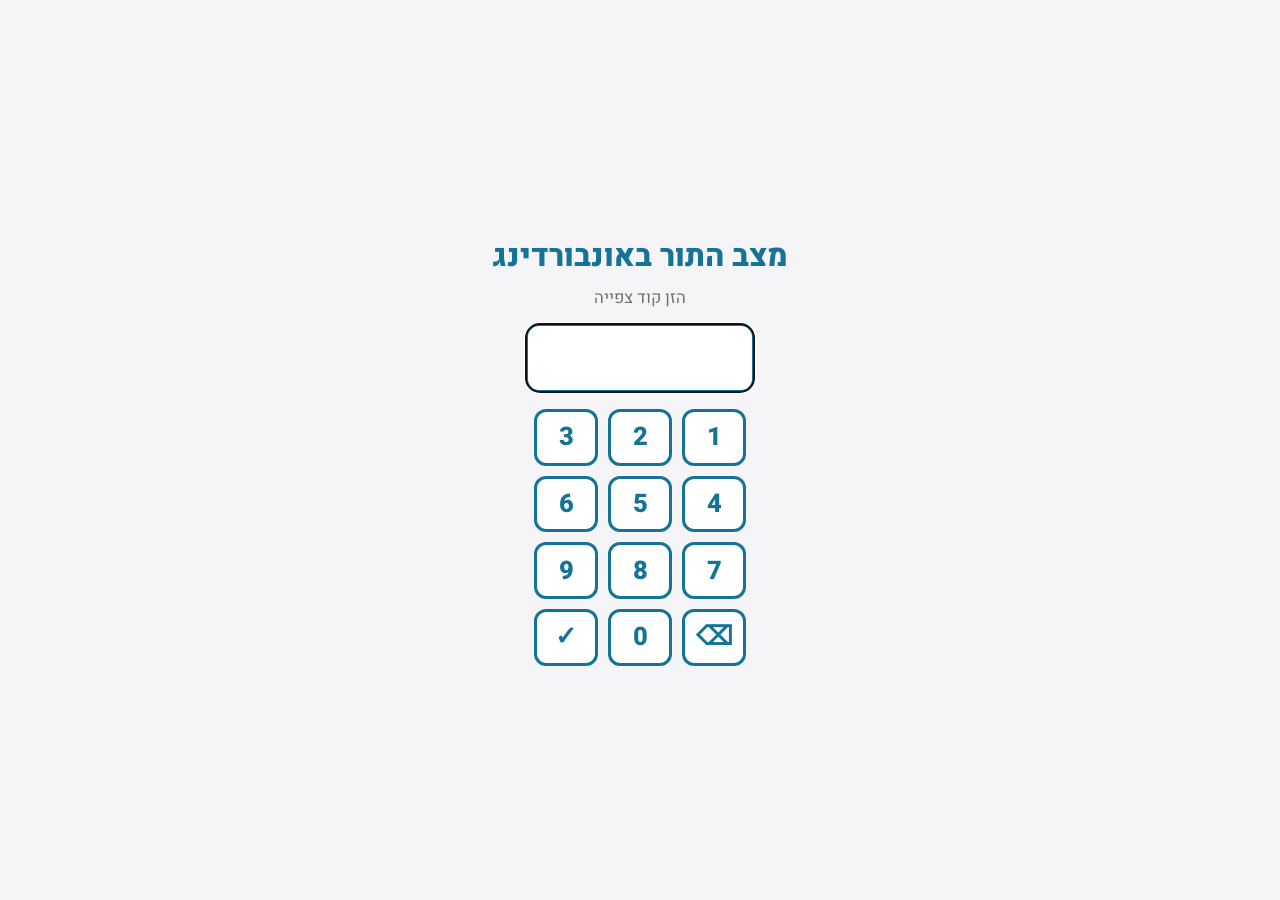
<file: index.html>
<!doctype html>
<html lang="he" dir="rtl">
<head>
<meta charset="utf-8">
<meta name="viewport" content="width=device-width,initial-scale=1">
<meta name="robots" content="noindex,nofollow">
<meta name="referrer" content="no-referrer">
<title>מצב התור באונבורדינג</title>
<link rel="stylesheet" href="style.css?v=8">
</head>
<body data-mode="view">
<div class="page">
  <div class="top"><div><h1>מצב התור באונבורדינג</h1><div class="date" id="date"></div></div><span class="goal" id="goal"></span><img class="logo" src="logo.png" alt="Clearshift"></div>
  <div id="grid"></div>
</div>
<div id="st"></div><div id="save"></div><div id="msg"></div>
<script src="app.js?v=8"></script>
</body>
</html>
</file>
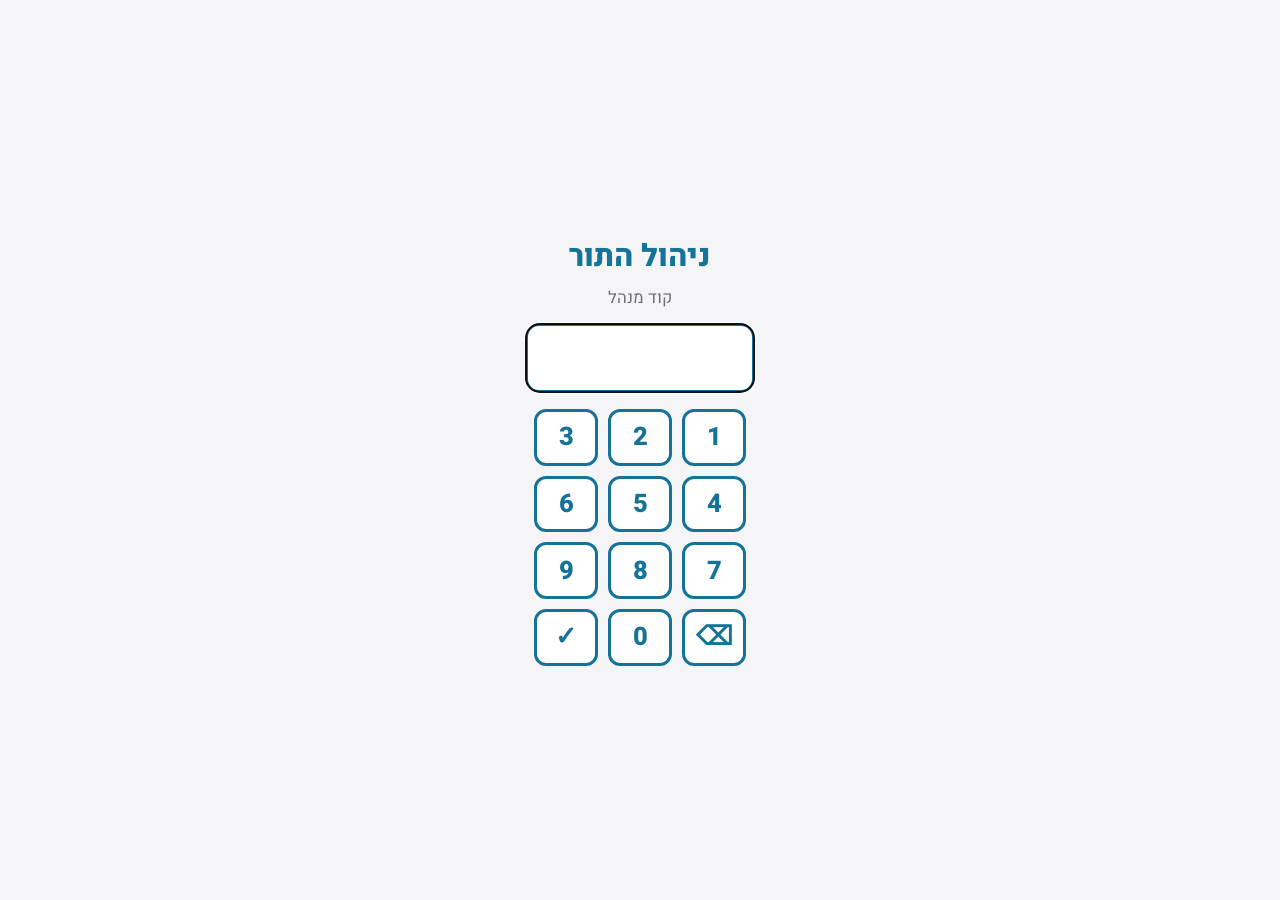
<file: admin.html>
<!doctype html>
<html lang="he" dir="rtl">
<head>
<meta charset="utf-8">
<meta name="viewport" content="width=device-width,initial-scale=1">
<meta name="robots" content="noindex,nofollow">
<meta name="referrer" content="no-referrer">
<title>ניהול התור</title>
<link rel="stylesheet" href="style.css?v=8">
</head>
<body data-mode="admin">
<div class="page">
  <div class="top"><div><h1>ניהול התור</h1><div class="date" id="date"></div></div><span class="goal" id="goal"></span><img class="logo" src="logo.png" alt="Clearshift"></div>
  <div id="grid"></div>
</div>
<div id="admin"></div>
<div id="st"></div><div id="save"></div><div id="msg"></div>
<script src="app.js?v=8"></script>
</body>
</html>
</file>
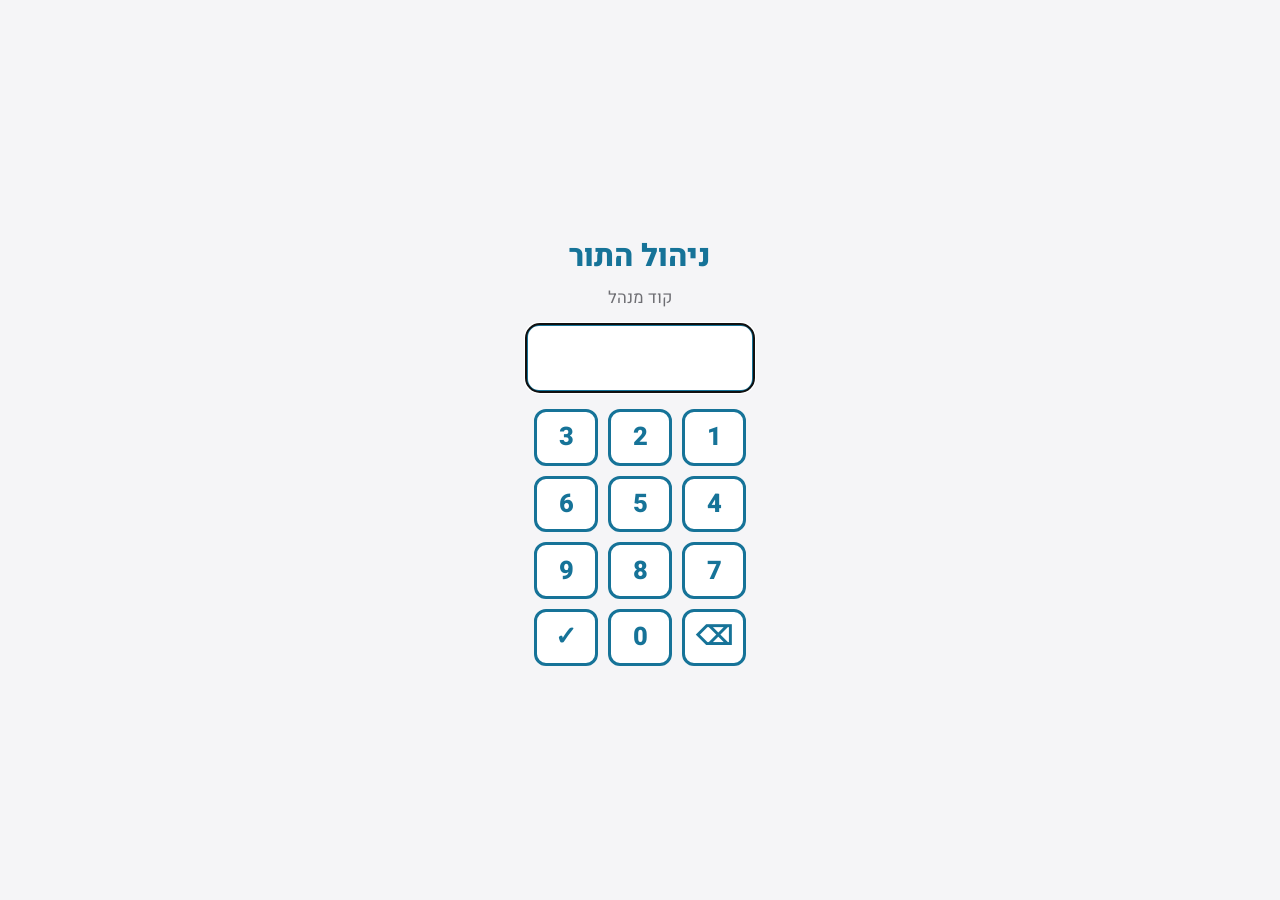
<file: admin_1.html>
<!doctype html>
<html lang="he" dir="rtl">
<head>
<meta charset="utf-8">
<meta name="viewport" content="width=device-width,initial-scale=1">
<meta name="robots" content="noindex,nofollow">
<meta name="referrer" content="no-referrer">
<title>ניהול התור</title>
<link rel="stylesheet" href="style.css?v=3">
</head>
<body data-mode="admin">
<div class="page">
  <div class="top"><div><h1>ניהול התור</h1><div class="date" id="date"></div></div><span class="goal" id="goal"></span><img class="logo" src="logo.png" alt="Clearshift"></div>
  <div id="grid"></div>
</div>
<div id="admin"></div>
<div id="st"></div><div id="save"></div><div id="msg"></div>
<script src="app.js?v=3"></script>
</body>
</html>
</file>
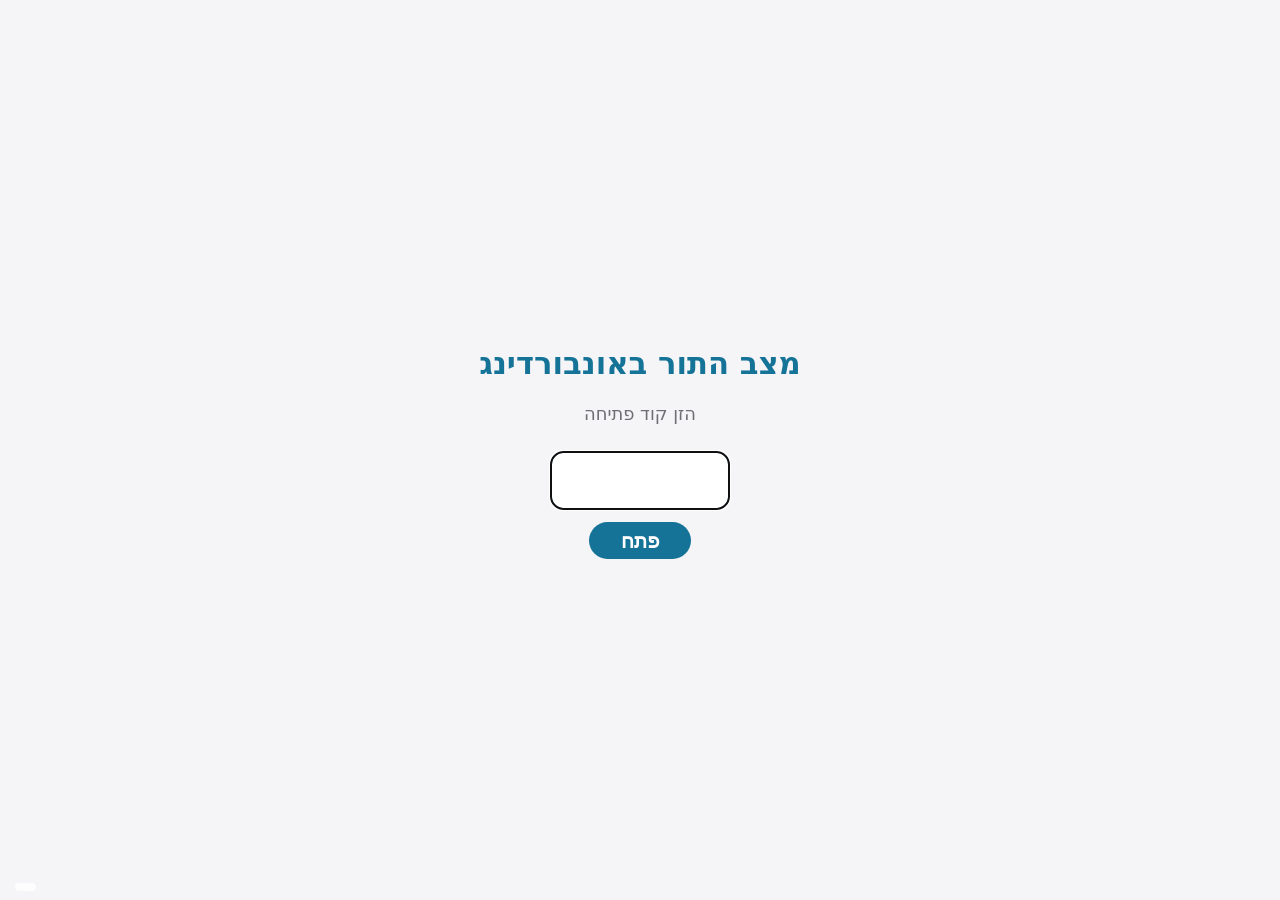
<file: index_1.html>
<!doctype html>
<html lang="he" dir="rtl">
<head>
<meta charset="utf-8">
<meta name="viewport" content="width=device-width,initial-scale=1">
<meta name="robots" content="noindex,nofollow">
<meta name="referrer" content="no-referrer">
<title>מצב התור באונבורדינג</title>
<style>
*{margin:0;box-sizing:border-box}
html,body{height:100%;background:#f5f5f7;overflow:hidden;cursor:none;font-family:Heebo,system-ui,sans-serif}
#img{position:fixed;inset:0;width:100vw;height:100vh;object-fit:contain;opacity:0;transition:opacity .6s}
#img.on{opacity:1}
#st{position:fixed;left:1.2vw;bottom:1vh;font-size:1.1vw;color:#6e6e73;background:rgba(255,255,255,.75);padding:.3vw .8vw;border-radius:99px}
#st.old{color:#b00012;font-weight:700}
#msg{position:fixed;inset:0;display:flex;align-items:center;justify-content:center;text-align:center;font-size:2.4vw;color:#167398;font-weight:800;line-height:1.5}
</style>
</head>
<body>
<img id="img" alt="">
<div id="msg">מצב התור באונבורדינג<br><span style="font-size:1.4vw;color:#6e6e73;font-weight:400">טוען…</span></div>
<div id="st"></div>
<script>
const SALT='d65bd9e778a8bb45',IT=600000;
const b64=s=>Uint8Array.from(atob(s.replace(/-/g,'+').replace(/_/g,'/')),c=>c.charCodeAt(0));
const $=id=>document.getElementById(id);
let key,last='',upd=null;
const msg=t=>{$('msg').innerHTML=t;$('msg').style.display='flex'};
const get=()=>{try{return localStorage.getItem('oq_code')}catch(e){return null}};
const put=v=>{try{localStorage.setItem('oq_code',v)}catch(e){}};
async function derive(code){
  const base=await crypto.subtle.importKey('raw',new TextEncoder().encode(code),'PBKDF2',false,['deriveKey']);
  return crypto.subtle.deriveKey({name:'PBKDF2',salt:new TextEncoder().encode(SALT),iterations:IT,hash:'SHA-256'},base,{name:'AES-GCM',length:256},false,['decrypt']);
}
function ask(err){
  document.body.style.cursor='auto';
  msg('<div>מצב התור באונבורדינג<br><span style="font-size:1.4vw;color:#6e6e73;font-weight:400">'+(err||'הזן קוד פתיחה')+'</span><br>'+
  '<input id="c" inputmode="numeric" autocomplete="off" style="font:800 3vw Heebo,sans-serif;width:14vw;text-align:center;margin-top:1.5vw;border:.2vw solid #167398;border-radius:1vw;padding:.4vw">'+
  '<br><button id="b" style="font:700 1.6vw Heebo,sans-serif;margin-top:1vw;padding:.5vw 2.5vw;border:0;border-radius:99px;background:#167398;color:#fff">פתח</button></div>');
  const go=()=>{put($('c').value.trim());key=null;last='';tick()};
  $('b').onclick=go;$('c').onkeydown=e=>e.key==='Enter'&&go();$('c').focus();
}
async function tick(){
  const code=get(); if(!code)return ask();
  try{
    key=key||await derive(code);
    const r=await fetch('d.json?t='+Date.now(),{cache:'no-store'});
    if(!r.ok){if(!last)msg('מחכה לעדכון הראשון של התור…');return}
    const j=await r.json();
    if(j.iv!==last){
      let pt;try{pt=await crypto.subtle.decrypt({name:'AES-GCM',iv:b64(j.iv)},key,b64(j.ct))}catch(e){put('');key=null;return ask('הקוד לא נכון — נסה שוב')}
      const url=URL.createObjectURL(new Blob([pt],{type:'image/png'}));
      const im=new Image();im.onload=()=>{const o=$('img').src;$('img').src=url;$('img').classList.add('on');$('msg').style.display='none';document.body.style.cursor='none';if(o.startsWith('blob:'))URL.revokeObjectURL(o)};im.src=url;
      last=j.iv;upd=j.updated_at?new Date(j.updated_at):null;
    }
  }catch(e){}
  if(upd){const m=Math.round((Date.now()-upd)/60000);
    $('st').textContent='עודכן '+upd.toLocaleTimeString('he-IL',{hour:'2-digit',minute:'2-digit'})+' · '+upd.toLocaleDateString('he-IL',{weekday:'long',day:'2-digit',month:'2-digit'});
    $('st').className=m>180?'old':''}
}
tick();setInterval(()=>{if(get())tick()},30000);
setTimeout(()=>location.reload(),6*3600*1000);
if('wakeLock'in navigator){const w=()=>navigator.wakeLock.request('screen').catch(()=>{});w();document.addEventListener('visibilitychange',()=>document.visibilityState==='visible'&&w())}
</script>
</body>
</html>
</file>
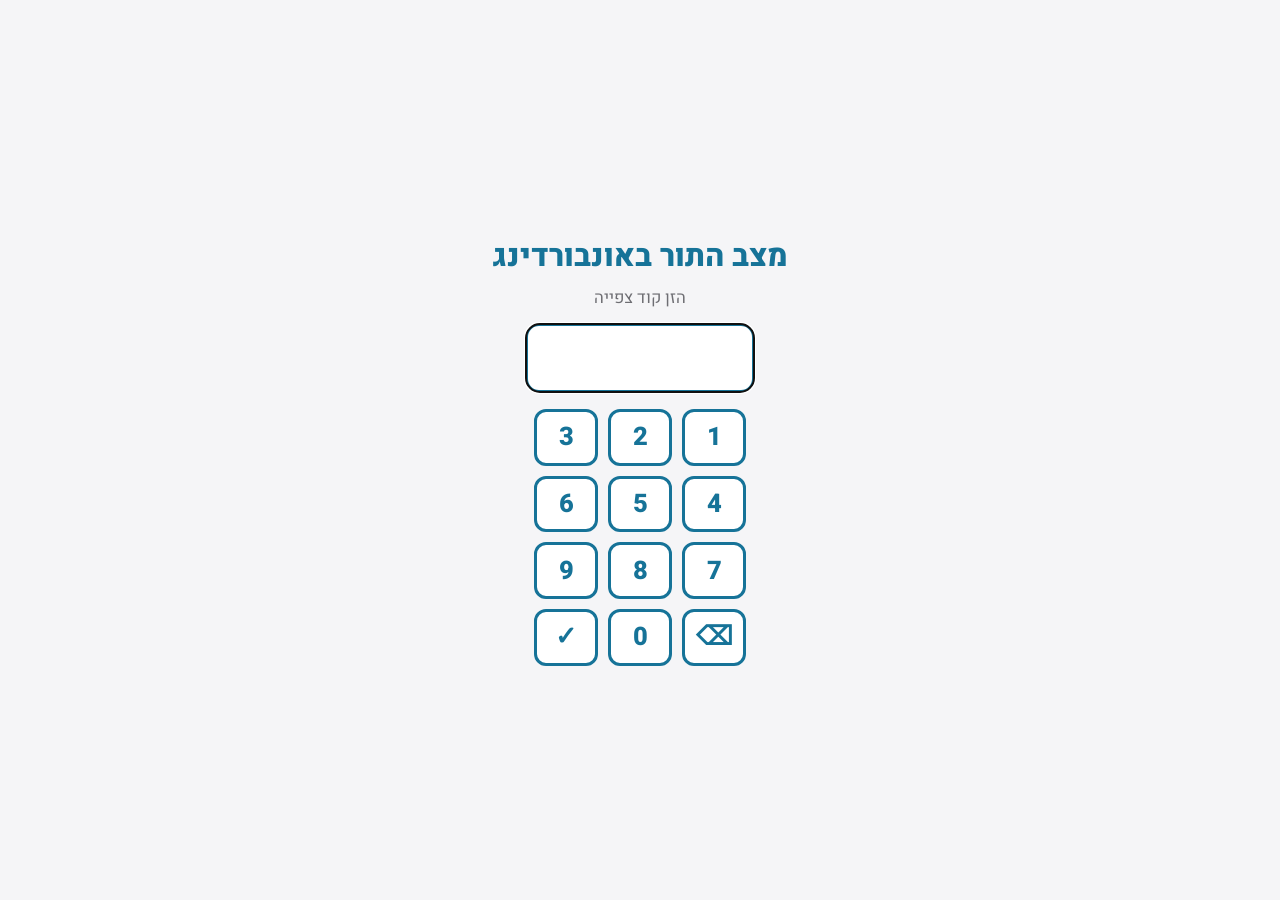
<file: index_3.html>
<!doctype html>
<html lang="he" dir="rtl">
<head>
<meta charset="utf-8">
<meta name="viewport" content="width=device-width,initial-scale=1">
<meta name="robots" content="noindex,nofollow">
<meta name="referrer" content="no-referrer">
<title>מצב התור באונבורדינג</title>
<link rel="stylesheet" href="style.css?v=3">
</head>
<body data-mode="view">
<div class="page">
  <div class="top"><div><h1>מצב התור באונבורדינג</h1><div class="date" id="date"></div></div><span class="goal" id="goal"></span><img class="logo" src="logo.png" alt="Clearshift"></div>
  <div id="grid"></div>
</div>
<div id="st"></div><div id="save"></div><div id="msg"></div>
<script src="app.js?v=3"></script>
</body>
</html>
</file>
<file: style.css>
@import url('https://fonts.googleapis.com/css2?family=Heebo:wght@400;600;800&display=swap');
:root{--k:1;--acc:#167398}
*{box-sizing:border-box;margin:0;padding:0}
html,body{background:#f5f5f7;font-family:Heebo,system-ui,sans-serif;color:#1d1d1f;-webkit-font-smoothing:antialiased}
body{overflow:hidden}
body[data-mode=admin]{overflow:auto}
.page{padding:calc(1.6vw*var(--k)) calc(1.8vw*var(--k)) calc(1.2vw*var(--k))}
.top{display:flex;justify-content:space-between;align-items:center;margin-bottom:calc(1.2vw*var(--k))}
h1{font-size:calc(2.4vw*var(--k));font-weight:800}
.date{font-size:calc(1vw*var(--k));color:#6e6e73;margin-top:.2vw}
.goal{font-size:calc(1.2vw*var(--k));font-weight:800;color:var(--acc);background:rgba(22,115,152,.1);padding:calc(.6vw*var(--k)) calc(1.2vw*var(--k));border-radius:999px}
.logo{height:calc(1.7vw*var(--k))}
#grid{display:grid;gap:calc(1.1vw*var(--k));align-items:start}
.head{display:flex;align-items:center;justify-content:space-between;border-bottom:calc(.2vw*var(--k)) solid var(--c);padding-bottom:calc(.5vw*var(--k))}
h2{font-size:calc(1.4vw*var(--k));font-weight:800;color:var(--c)}
.cnt{font-size:calc(1vw*var(--k));font-weight:800;color:#fff;background:var(--c);border-radius:999px;min-width:calc(2vw*var(--k));text-align:center;padding:0 calc(.6vw*var(--k))}
.sub{font-size:calc(.75vw*var(--k));color:#6e6e73;margin:calc(.4vw*var(--k)) 0 calc(.7vw*var(--k))}
.cards{display:grid;grid-auto-flow:column;column-gap:calc(.6vw*var(--k))}
.card{position:relative;background:#fff;border-radius:calc(.9vw*var(--k));padding:calc(.8vw*var(--k)) calc(.9vw*var(--k));margin-bottom:calc(.6vw*var(--k));box-shadow:0 1px 2px rgba(0,0,0,.05);border-right:calc(.3vw*var(--k)) solid;transition:box-shadow .3s}
.g{border-color:#1f9d55}.b{border-color:#0284c7}
.act{background:#f3fbf6;border-color:#8fd3a8}.det{position:relative}.fade{opacity:.45}.bd{position:absolute;inset:0;display:flex;align-items:center;justify-content:center;text-align:center;font-size:calc(1.25vw*var(--k));font-weight:800;color:#0a7a3d;line-height:1.15;text-shadow:0 0 6px #f3fbf6,0 0 6px #f3fbf6,0 0 10px #f3fbf6}
.ag{background:#111;color:#fff;border-color:#000;text-align:center}.agt{font-size:calc(1.55vw*var(--k));font-weight:800;letter-spacing:.06em;line-height:1.2}.agn{font-size:calc(.78vw*var(--k));color:#d1d1d6;margin-top:calc(.2vw*var(--k))}.agm{font-size:calc(.72vw*var(--k));color:#a1a1a6;margin-top:calc(.2vw*var(--k))}.agnum{position:absolute;top:calc(.5vw*var(--k));right:calc(.5vw*var(--k));width:calc(1.7vw*var(--k));height:calc(1.7vw*var(--k));font-size:calc(.85vw*var(--k));background:#fff;color:#111}.q{border-color:#167398}.m{border-color:#d70015}
.card.glow{box-shadow:0 0 0 calc(.15vw*var(--k)) #f5a623,0 0 calc(1.2vw*var(--k)) rgba(245,166,35,.75);animation:pulse 2.4s ease-in-out infinite}
@keyframes pulse{50%{box-shadow:0 0 0 calc(.15vw*var(--k)) #f5a623,0 0 calc(.4vw*var(--k)) rgba(245,166,35,.35)}}
.mgr{display:inline-block;font-size:calc(.7vw*var(--k));font-weight:800;color:#8a5a00;background:#fff4d6;border-radius:999px;padding:0 calc(.5vw*var(--k));margin-bottom:calc(.3vw*var(--k))}
.mgr button{border:0;background:none;color:#8a5a00;font-weight:800;cursor:pointer;font-size:inherit}
.nc{font-size:calc(.65vw*var(--k));color:#d70015;font-weight:600}
.nm{font-size:calc(1vw*var(--k));font-weight:800;line-height:1.3}
.meta{font-size:calc(.75vw*var(--k));color:#6e6e73;margin-top:calc(.15vw*var(--k))}
.why{font-size:calc(.7vw*var(--k));color:#6e6e73;margin-top:calc(.3vw*var(--k))}
.chips{display:flex;flex-wrap:wrap;gap:calc(.3vw*var(--k));margin-top:calc(.4vw*var(--k));align-items:center}
.lbl{font-size:calc(.7vw*var(--k));color:#6e6e73}
.chip{font-size:calc(.7vw*var(--k));font-weight:600;border-radius:999px;padding:calc(.15vw*var(--k)) calc(.5vw*var(--k));border:1px solid;max-width:100%;overflow:hidden;text-overflow:ellipsis;white-space:nowrap}
.ok{color:#0a7a3d;background:#e3f6ea;border-color:#b7e4c7}.bad{color:#b00012;background:#fde8ea;border-color:#f5b5bc}.warn{color:#8a5a00;background:#fff4d6;border-color:#f2d58a}
.row{display:flex;gap:calc(.7vw*var(--k));align-items:center}
.num{flex:none;width:calc(2.2vw*var(--k));height:calc(2.2vw*var(--k));border-radius:50%;background:var(--acc);color:#fff;font-size:calc(1.1vw*var(--k));font-weight:800;display:flex;align-items:center;justify-content:center}
.empty{font-size:calc(.85vw*var(--k));color:#a1a1a6;text-align:center;padding:calc(1.3vw*var(--k));background:#fff;border-radius:calc(.9vw*var(--k));border:2px dashed #e5e5ea}
.ctl{display:flex;gap:6px;margin-top:8px}
.ctl button{font:700 14px Heebo,sans-serif;border:1px solid var(--acc);color:var(--acc);background:#fff;border-radius:8px;padding:4px 10px;cursor:pointer}
.ctl button:hover{background:var(--acc);color:#fff}
#st{position:fixed;left:1.2vw;bottom:1vh;font-size:1vw;color:#6e6e73;background:rgba(255,255,255,.8);padding:.2vw .8vw;border-radius:99px}
#st.old{color:#b00012;font-weight:700}
#save{position:fixed;right:16px;bottom:12px;font:700 15px Heebo,sans-serif;color:#0a7a3d;background:#fff;padding:6px 14px;border-radius:99px;box-shadow:0 1px 4px rgba(0,0,0,.15)}
#save:empty{display:none}#save.bad{color:#b00012}
#msg{position:fixed;inset:0;background:#f5f5f7;display:none;align-items:center;justify-content:center;text-align:center;z-index:9}
#msg .t{font-size:clamp(22px,2.4vw,48px);font-weight:800;color:var(--acc)}
#msg .h{font-size:clamp(14px,1.3vw,26px);color:#6e6e73;margin:.4em 0 .8em}
#msg input{font:800 clamp(24px,3vw,56px) Heebo,sans-serif;width:6em;text-align:center;border:3px solid var(--acc);border-radius:14px;padding:.1em}
#pad{display:grid;grid-template-columns:repeat(3,clamp(56px,5vw,96px));gap:10px;justify-content:center;margin-top:16px}
#pad .k,.go{font:800 clamp(20px,2vw,38px) Heebo,sans-serif;padding:.25em 0;border:3px solid var(--acc);border-radius:12px;background:#fff;color:var(--acc);cursor:pointer}
.go{padding:.2em 1.2em;margin-top:12px;background:var(--acc);color:#fff}

#admin{display:none}
body[data-mode=admin] #admin{display:block;margin:28px 2vw 80px;background:#fff;border-radius:16px;padding:18px 22px;box-shadow:0 1px 3px rgba(0,0,0,.06)}
#admin h3{font-size:22px;font-weight:800;color:#d70015}
#admin .sub{font-size:14px;margin:4px 0 12px}
.arow{display:flex;justify-content:space-between;align-items:center;gap:16px;padding:12px 0;border-top:1px solid #e5e5ea;font-size:17px}
.arow .chip{font-size:13px}.arow .chips{margin-top:6px}
.go.sm{font-size:16px;margin:0;padding:6px 16px;white-space:nowrap}

.mtag{display:inline-block;font-size:calc(.7vw*var(--k));font-weight:800;color:#5b21b6;background:#ede9fe;border-radius:999px;padding:0 calc(.5vw*var(--k));margin:0 0 calc(.3vw*var(--k)) calc(.3vw*var(--k))}
.mctl button.on{background:#5b21b6;border-color:#5b21b6;color:#fff}.mctl button{border-color:#5b21b6;color:#5b21b6}
#admin:empty{display:none!important}
.goal{display:block;min-width:42vw;background:none;padding:0}
.gtxt{font-size:calc(1.1vw*var(--k));font-weight:600;color:var(--acc);text-align:center}.gtxt b{font-size:calc(1.5vw*var(--k));font-weight:800}
.gtrack{position:relative;height:calc(1vw*var(--k));background:#e5e5ea;border-radius:999px;margin:calc(.35vw*var(--k)) 0 calc(1vw*var(--k))}
.gfill{position:absolute;top:0;bottom:0;right:0;background:#167398;border-radius:999px;transition:width .6s}.gfill.done{background:#1f9d55}
.gmk{position:absolute;top:calc(-.25vw*var(--k));bottom:calc(-.25vw*var(--k));width:2px;background:#1d1d1f}
.gmk i{position:absolute;top:100%;left:50%;transform:translateX(-50%);font:800 calc(.7vw*var(--k)) Heebo,sans-serif;font-style:normal;color:#1d1d1f}
.greps{display:flex;flex-wrap:wrap;justify-content:center;gap:calc(.35vw*var(--k));font-size:calc(.75vw*var(--k));color:#3a3a3c}
.greps span{background:#fff;border-radius:999px;padding:0 calc(.55vw*var(--k));box-shadow:0 1px 2px rgba(0,0,0,.08)}.greps b{color:var(--acc)}

.gx{position:absolute;top:0;bottom:0;opacity:.85}.gx.xo{background:#34c759}.gx.xy{background:#ffcc00}.gx.xr{background:#ff3b30}
.gleg em{font-style:normal;font-weight:800;margin-inline-start:calc(.5vw*var(--k));padding:0 calc(.3vw*var(--k));border-radius:4px}
.gleg em.xo{color:#1f7a3a;background:#e3f8e8}.gleg em.xy{color:#8a6d00;background:#fff6cc}.gleg em.xr{color:#b3261e;background:#fde4e2}
.gleg small{color:#86868b;font-weight:400}
.mtag.cur{color:#1f7a3a!important;background:#e3f8e8!important;font-weight:800}.mtag.nxt{color:#b3261e!important;background:#fde4e2!important;font-weight:800}
.gx{display:flex;align-items:center;justify-content:center;overflow:hidden;font:800 calc(.75vw*var(--k)) Heebo,sans-serif;color:#fff;line-height:1}.gx.xy{color:#5c4a00}
.gx.xg{background:transparent;color:#6e6e73;opacity:1}
.gfill{display:flex;align-items:center;justify-content:center}
/* צבעי פס יעד (ספיר 23.11): נסגר (Power BI) = ירוק, מתויג להחודש ונפתח = כחול, לא בתור = כתום */
.gfill,.gfill.done{background:#1f9d55}
.gx.xo{background:#167398;opacity:1}
.gx.xr{background:#ff9500;opacity:1}
.gleg em.xo{color:#0f4d66;background:#e1f0f6}
.gleg em.xr{color:#a35a00;background:#ffecd6}
</file>
